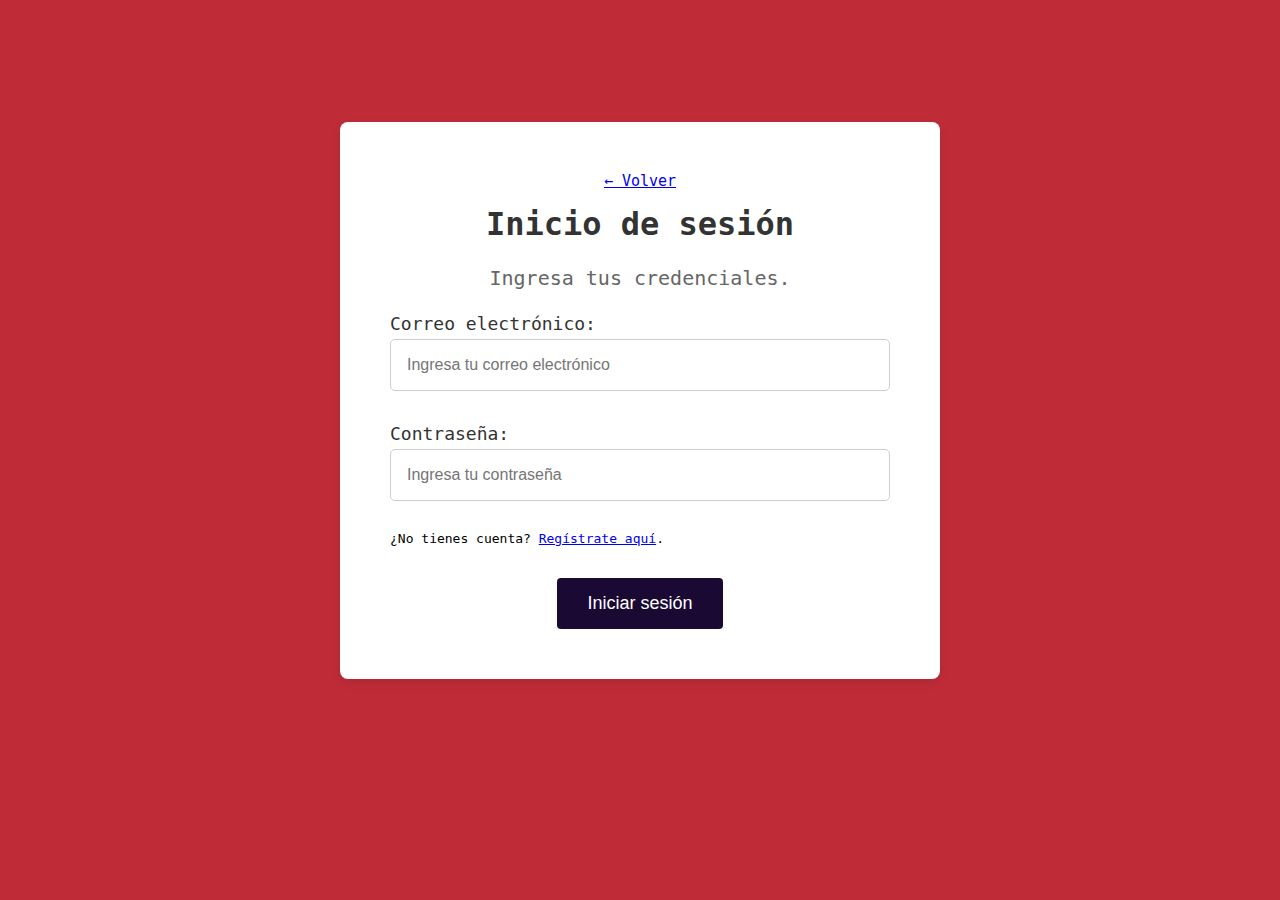
<file: login.html>
<!DOCTYPE html>
<html lang="en">
<head>
    <meta charset="UTF-8">
    <meta name="viewport" content="width=device-width, initial-scale=1.0">
    <title>Ingresar</title>
    <!-- Enlace a Font Awesome para los iconos -->
    <link rel="stylesheet" href="https://cdnjs.cloudflare.com/ajax/libs/font-awesome/5.15.4/css/all.min.css">
    <link rel="stylesheet" href="styles/login.css">
</head>
<body>   
    <div class="contenedor active" id="contenedor">       
        <div id="background"></div>
        <div class="container">
            <div class="registration">
                <a href="index.html" class="back-button">← Volver</a>
                <br><br>
                <h2 class="title">Inicio de sesión</h2>
                <p class="description">Ingresa tus credenciales.</p>
                <!-- Campo de correo electrónico -->
                <div class="form-group">
                    <div class="label-container">
                        <label for="email">Correo electrónico:</label>
                    </div>
                    <input type="email" id="email" placeholder="Ingresa tu correo electrónico">
                    <span id="emailError" class="error-message" style="display: none; color: red;">Ingrese un correo electrónico válido.</span>
                </div>
                <div class="form-group">
                    <div class="label-container">
                        <label for="password">Contraseña:</label>
                    </div>
                    <div class="password-container">
                        <input type="password" id="password" placeholder="Ingresa tu contraseña">
                    </div>
                    <span id="passwordError" class="error-message" style="display: none; color: red;">La contraseña debe tener al menos 8 caracteres.</span>
                    <br><br>
                    <p class="register-link">¿No tienes cuenta? <a href="signin.html">Regístrate aquí</a>.</p>    
                </div>              
                <button class="btn-register" onclick="validarFormulario()">Iniciar sesión</button>
            </div>
        </div>
    </div>
    <script src="scripts/login.js"></script>
</body>
</html>
</file>
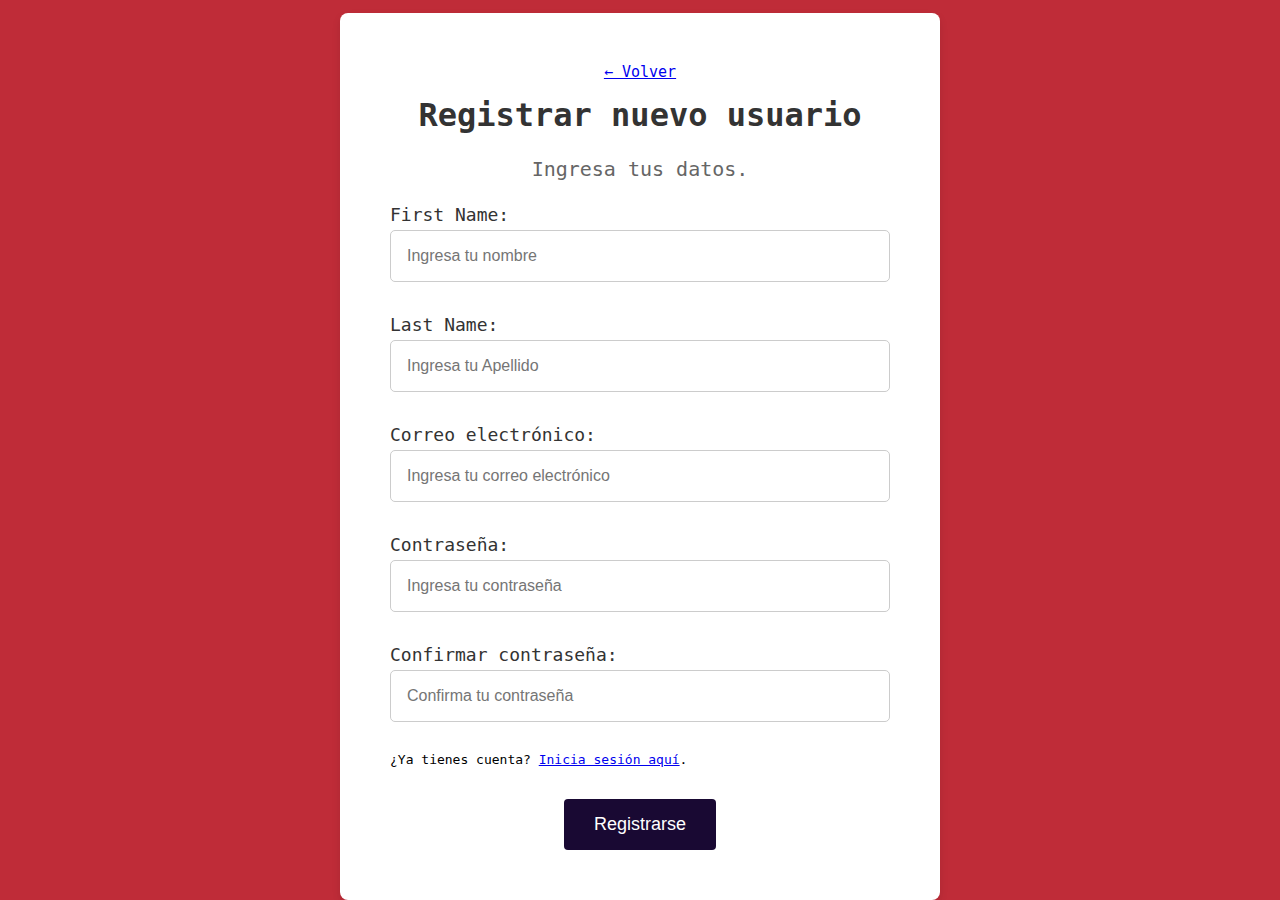
<file: signin.html>
<!DOCTYPE html>
<html lang="en">
<head>
    <meta charset="UTF-8">
    <meta name="viewport" content="width=device-width, initial-scale=1.0">
    <title>Registrarse</title>
    <!-- Enlace a Font Awesome para los iconos -->
    <link rel="stylesheet" href="https://cdnjs.cloudflare.com/ajax/libs/font-awesome/5.15.4/css/all.min.css">
    <link rel="stylesheet" href="styles/signin.css">
</head>
<body>   
    <div class="contenedor active" id="contenedor">       
        <div id="background"></div>
        <div class="container">
            <div class="registration">
                <a href="index.html" class="back-button">← Volver</a>
                <br><br>
                <h2 class="title">Registrar nuevo usuario</h2>
                <p class="description">Ingresa tus datos.</p>
                <!-- Campo de datos personales -->
                <div class="form-group">
                    <div class="label-container">
                         <label for="datos">First Name:</label>
                    </div>
                    <input type="datos" id="datos" placeholder="Ingresa tu nombre">
                </div>
                <div class="form-group">
                    <div class="label-container">
                         <label for="datos">Last Name:</label>
                    </div>
                    <input type="datos" id="datos" placeholder="Ingresa tu Apellido">
                </div>
                <!-- Campo de correo electrónico -->
                <div class="form-group">
                    <div class="label-container">
                        <label for="email">Correo electrónico:</label>
                    </div>
                    <input type="email" id="email" placeholder="Ingresa tu correo electrónico">
                    <span id="emailError" class="error-message" style="display: none; color: red;">Ingrese un correo electrónico válido.</span>
                </div>
                 <!-- Campo de correo contraseña -->
                <div class="form-group">
                    <div class="label-container">
                        <label for="password">Contraseña:</label>
                    </div>
                    <div class="password-container">
                        <input type="password" id="password" placeholder="Ingresa tu contraseña">
                    </div>
                </div>      
                <div class="form-group">
                    <div class="label-container">
                        <label for="confirmPassword">Confirmar contraseña:</label>
                    </div>
                    <div class="password-container">
                        <input type="password" id="confirmPassword" name="confirmPassword" placeholder="Confirma tu contraseña" onkeyup="verificarContrasena()">
                    </div> 
                    <br><br>
                    <p class="register-link">¿Ya tienes cuenta? <a href="login.html">Inicia sesión aquí</a>.</p>  
                </div>        
                <button class="btn-register" onclick="validarFormulario()">Registrarse</button>
            </div>
        </div>
    </div>
    <script src="scripts/signin.js"></script>
</body>
</html>
</file>
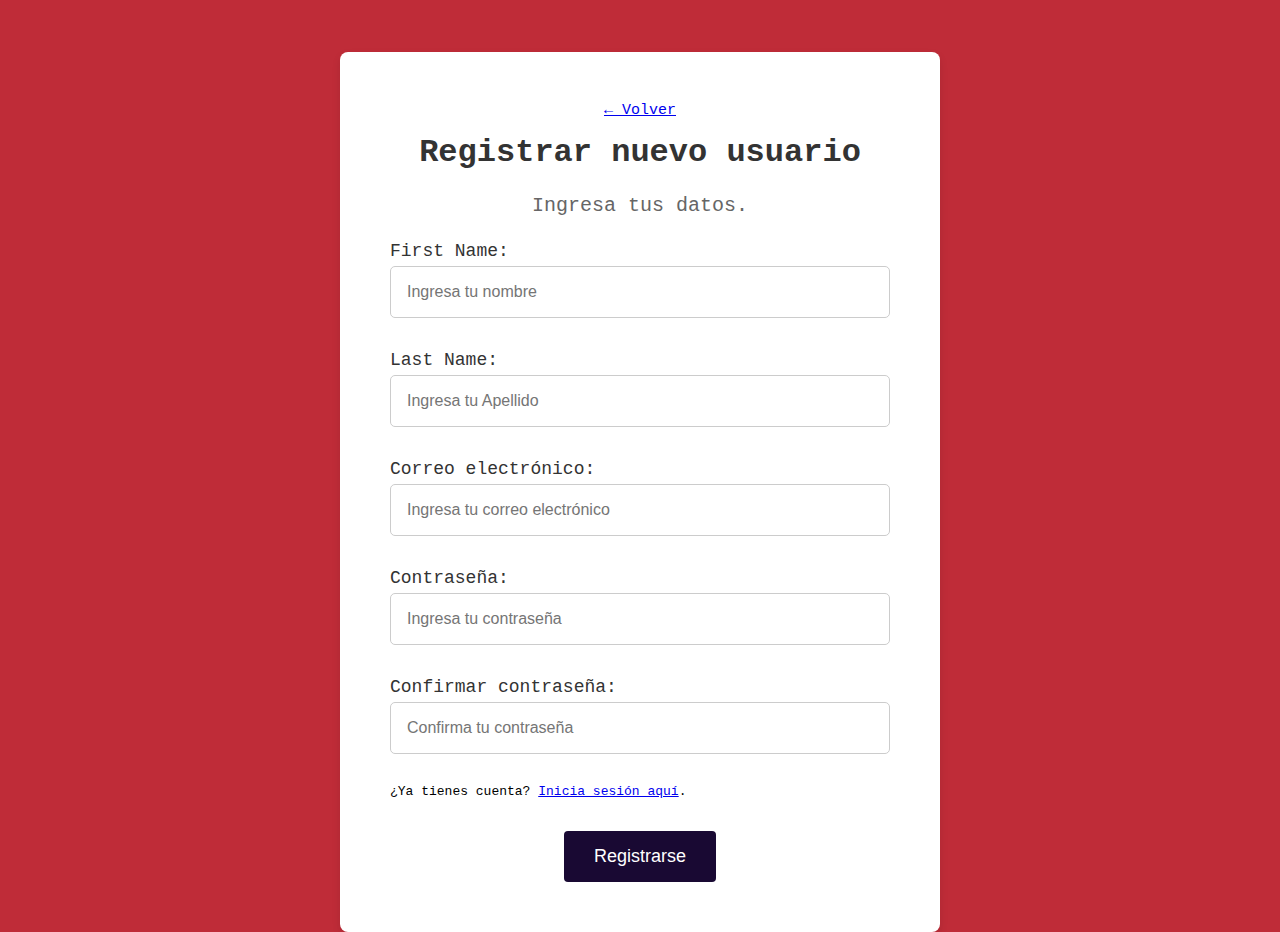
<file: src/signin.html>
<!DOCTYPE html>
<html lang="en">
<head>
    <meta charset="UTF-8">
    <meta name="viewport" content="width=device-width, initial-scale=1.0">
    <title>Registrarse</title>
    <link rel="icon" href="assets/logo-getwork.jpeg" type="image/x-icon">
    <link rel="stylesheet" href="https://cdnjs.cloudflare.com/ajax/libs/font-awesome/5.15.4/css/all.min.css">
    <link rel="stylesheet" href="styles/signin.css">
</head>
<body>   
    <div class="contenedor-active" id="contenedor">       
        <div id="background"></div>
        <div class="container">
            <div class="registration">
                <a href="index.html" class="back-button">← Volver</a>
                <br><br>
                <h2 class="title">Registrar nuevo usuario</h2>
                <p class="description">Ingresa tus datos.</p>
                <!-- Campo de datos personales -->
                <div class="form-group">
                    <div class="label-container">
                        <label for="datos">First Name:</label>
                    </div>
                    <input type="datos" id="datos" placeholder="Ingresa tu nombre">
                </div>
                <div class="form-group">
                    <div class="label-container">
                        <label for="datos">Last Name:</label>
                    </div>
                    <input type="datos" id="datos" placeholder="Ingresa tu Apellido">
                </div>
                <!-- Campo de correo electrónico -->
                <div class="form-group">
                    <div class="label-container">
                        <label for="email">Correo electrónico:</label>
                    </div>
                    <input type="email" id="email" placeholder="Ingresa tu correo electrónico">
                    <span id="emailError" class="error-message" style="display: none; color: red;">Ingrese un correo electrónico válido.</span>
                </div>
                <div class="form-group">
                    <div class="label-container">
                        <label for="password">Contraseña:</label>
                    </div>
                    <div class="password-container">
                        <input type="password" id="password" placeholder="Ingresa tu contraseña">
                    </div>
                </div>      
                <div class="form-group">
                    <div class="label-container">
                        <label for="confirmPassword">Confirmar contraseña:</label>
                    </div>
                    <div class="password-container">
                        <input type="password" id="confirmPassword" name="confirmPassword" placeholder="Confirma tu contraseña" onkeyup="verificarContrasena()">
                    </div> 
                    <br><br>
                    <p class="register-link">¿Ya tienes cuenta? <a href="login.html">Inicia sesión aquí</a>.</p>  
                </div>        
                <button class="btn-register" onclick="validarFormulario()">Registrarse</button>
            </div>
        </div>
    </div>
    <script src="scripts/signin.js"></script>
</body>
</html>
</file>
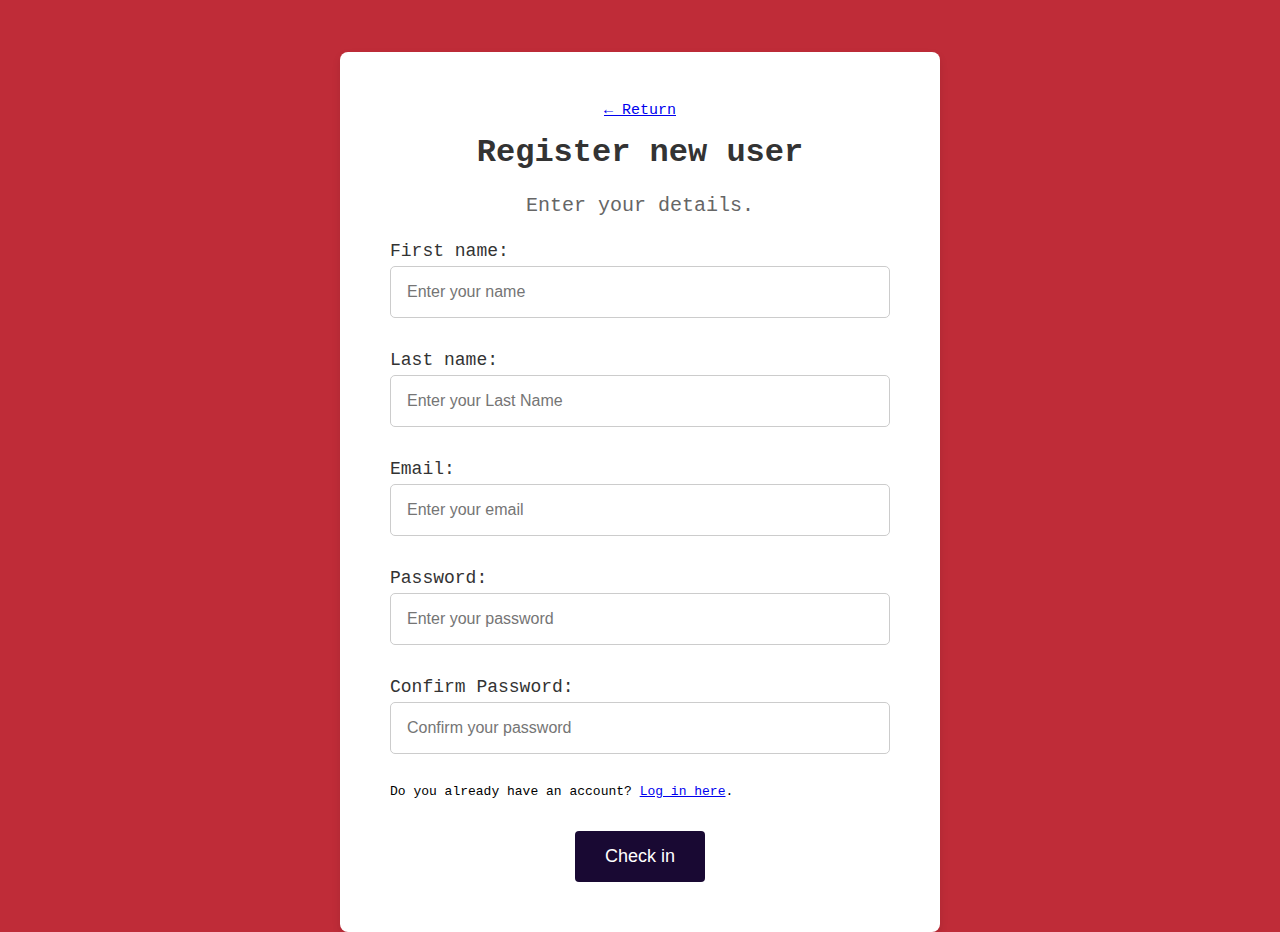
<file: src/signinEn.html>
<!DOCTYPE html>
<html lang="en">
<head>
    <meta charset="UTF-8">
    <meta name="viewport" content="width=device-width, initial-scale=1.0">
    <title>Registrarse</title>
    <link rel="icon" href="assets/logo-getwork.jpeg" type="image/x-icon">
    <link rel="stylesheet" href="https://cdnjs.cloudflare.com/ajax/libs/font-awesome/5.15.4/css/all.min.css">
    <link rel="stylesheet" href="styles/signin.css">
</head>
<body>   
    <div class="contenedor-active" id="contenedor">       
        <div id="background"></div>
        <div class="container">
            <div class="registration">
                <a href="indexEn.html" class="back-button">← Return</a>
                <br><br>
                <h2 class="title">Register new user</h2>
                <p class="description">Enter your details.</p>
                <!-- Campo de datos personales -->
                <div class="form-group">
                    <div class="label-container">
                        <label for="datos">First name:</label>
                    </div>
                    <input type="datos" id="datos" placeholder="Enter your name">
                </div>
                <div class="form-group">
                    <div class="label-container">
                        <label for="datos">Last name:</label>
                    </div>
                    <input type="datos" id="datos" placeholder="Enter your Last Name">
                </div>
                <!-- Campo de correo electrónico -->
                <div class="form-group">
                    <div class="label-container">
                        <label for="email">Email:</label>
                    </div>
                    <input type="email" id="email" placeholder="Enter your email">
                    <span id="emailError" class="error-message" style="display: none; color: red;">Enter a valid email address.</span>
                </div>
                <div class="form-group">
                    <div class="label-container">
                        <label for="password">Password:</label>
                    </div>
                    <div class="password-container">
                        <input type="password" id="password" placeholder="Enter your password">
                    </div>
                </div>      
                <div class="form-group">
                    <div class="label-container">
                        <label for="confirmPassword">Confirm Password:</label>
                    </div>
                    <div class="password-container">
                        <input type="password" id="confirmPassword" name="confirmPassword" placeholder="Confirm your password" onkeyup="verificarContrasena()">
                    </div> 
                    <br><br>
                    <p class="register-link">Do you already have an account? <a href="loginEn.html">Log in here</a>.</p>  
                </div>        
                <button class="btn-register" onclick="validarFormulario()">Check in</button>
            </div>
        </div>
    </div>
    <script src="scripts/signin.js"></script>
</body>
</html>
</file>
<file: styles/login.css>
* {
    padding: 0;
    margin: 0;
    box-sizing: border-box;
}

body {
    font-family: monospace;
    margin: 0;
    padding: 0;
    background-color: #BF2C38;
}

.container {
    display: flex;
    justify-content: center;
    align-items: center;
    height: 100vh;
}

.registration {
    background-color: #ffffff;
    box-shadow: 0 4px 8px rgba(0, 0, 0, 0.1);
    padding: 50px;
    border-radius: 8px;
    text-align: center;
    margin-bottom: 100px;
    max-width: 600px;
    width: 90%;
}
.back-button{
    font-size: 15px;
}

.registration .title {
    font-size: 32px;
    margin-bottom: 20px;
    color: #333;
}

.registration .description {
    font-size: 20px;
    line-height: 1.5;
    color: #666;
    margin-bottom: 20px;
}

.registration .form-group {
    margin-bottom: 32px;
    position: relative;
    text-align: left;
}

.registration .form-group label {
    font-size: 18px;
    color: #333;
    text-align: left;
}

.label-container {
    text-align: left;
    margin-bottom: 5px;
}

.registration input[type="email"],
.registration input[type="password"] {
    width: 100%;
    padding: 16px;
    border: 1px solid #ccc;
    border-radius: 5px;
    font-size: 16px;
}

.error-message {
    position: absolute;
    top: 100%;
    left: 0;
    color: red;
    display: none;
    font-size: 14px;
    margin-top: 4px;
}

.registration .btn-register {
    background-color: #190933;
    color: #fff;
    font-size: 18px;
    border: none;
    border-radius: 4px;
    padding: 15px 30px;
    cursor: pointer;
    transition: background-color 0.3s ease, transform 0.3s ease;
}

.registration .btn-register:hover {
    background-color: #111;
    transform: scale(1.1);
}



@media screen and (max-width: 768px) {
    .registration {
        padding: 30px;
    }

    .registration .title {
        font-size: 28px;
    }

    .registration .description {
        font-size: 18px;
    }

    .registration input[type="email"],
    .registration input[type="password"] {
        font-size: 14px;
    }

    .registration .btn-register {
        font-size: 16px;
        padding: 10px 20px;
    }
}
</file>
<file: styles/signin.css>
@import url('https://fonts.googleapis.com/css2?family=Anonymous+Pro:ital,wght@0,400;0,700;1,400;1,700&family=M+PLUS+Rounded+1c:wght@300;500&family=Maven+Pro:wght@600&display=swap');
:root{
    --primary-red: #BF2C38;
    --primary-white: #F2F2F2;
    --primary-lightblue: #D0E6FE; 
    --gray-1:#A6A6A6;
    --gray-2:#595959;
    --black:#0D0D0D;
    --font: "Anonymous Pro", monospace;
    --heading-1-size: 2.5rem;
    --heading-2-size: 2rem; 
    --heading-3-size: 1.5rem;
    --heading-4-size: 1.125rem;
    --paragraph-size: 1rem;   
    --small-text-size: 0.875rem;
}

* {
    padding: 0;
    margin: 0;
    box-sizing: border-box;
}

body {
    font-family: monospace;
    margin: 0;
    padding: 0;
    background-color: #BF2C38;
}

.container {
    display: flex;
    justify-content: center;
    align-items: center;
    height: 100vh;
}

.registration {
    background-color: #ffffff;
    box-shadow: 0 4px 8px rgba(0, 0, 0, 0.1);
    padding: 50px;
    border-radius: 8px;
    text-align: center;
    margin-top: auto;
    max-width: 600px;
    width: 90%;
}
.back-button{
    font-size: 15px;
}

.registration .title {
    font-size: 32px;
    margin-bottom: 20px;
    color: #333;
}

.registration .description {
    font-size: 20px;
    line-height: 1.5;
    color: #666;
    margin-bottom: 20px;
}

.registration .form-group {
    margin-bottom: 32px;
    position: relative;
    text-align: left;
}

.registration .form-group label {
    font-size: 18px;
    color: #333;
    text-align: left;
}

.label-container {
    text-align: left;
    margin-bottom: 5px;
}

.registration input[type="email"],
.registration input[type="datos"],
.registration input[type="password"], 
.registration input[type="confirmPassword"] {
    width: 100%;
    padding: 16px;
    border: 1px solid #ccc;
    border-radius: 5px;
    font-size: 16px;
}

.error-message {
    position: absolute;
    top: 100%;
    left: 0;
    color: red;
    display: none;
    font-size: 14px;
    margin-top: 4px;
}

.registration .btn-register {
    background-color: #190933;
    color: #fff;
    font-size: 18px;
    border: none;
    border-radius: 4px;
    padding: 15px 30px;
    cursor: pointer;
    transition: background-color 0.3s ease, transform 0.3s ease;
}

.registration .btn-register:hover {
    background-color: #111;
    transform: scale(1.1);
}



@media screen and (max-width: 768px) {
    .registration {
        padding: 30px;
    }

    .registration .title {
        font-size: 28px;
    }

    .registration .description {
        font-size: 18px;
    }

    .registration input[type="email"],
    .registration input[type="datos"],
    .registration input[type="password"],
    .registration input[type="confirmPassword"] {
        font-size: 14px;
    }

    .registration .btn-register {
        font-size: 16px;
        padding: 10px 20px;
    }
}
</file>
<file: src/styles/signin.css>
@import url('https://fonts.googleapis.com/css2?family=Anonymous+Pro:ital,wght@0,400;0,700;1,400;1,700&family=M+PLUS+Rounded+1c:wght@300;500&family=Maven+Pro:wght@600&display=swap');
:root{
    --primary-red: #BF2C38;
    --primary-white: #F2F2F2;
    --primary-lightblue: #D0E6FE; 
    --gray-1:#A6A6A6;
    --gray-2:#595959;
    --black:#0D0D0D;
    --font: "Anonymous Pro", monospace;
    --heading-1-size: 2.5rem;
    --heading-2-size: 2rem; 
    --heading-3-size: 1.5rem;
    --heading-4-size: 1.125rem;
    --paragraph-size: 1rem;   
    --small-text-size: 0.875rem;
}

* {
    padding: 0;
    margin: 0;
    box-sizing: border-box;
}

body {
    font-family: monospace;
    margin: 0;
    padding: 0;
    background-color: #BF2C38;
}

.container {
    display: flex;
    justify-content: center;
    align-items: center;
    height: 100vh;
    margin-top: 2.5%;
}

.registration {
    background-color: #ffffff;
    box-shadow: 0 4px 8px rgba(0, 0, 0, 0.1);
    padding: 50px;
    border-radius: 8px;
    text-align: center;
    margin-top: auto;
    max-width: 600px;
    width: 90%;
}
.back-button{
    font-size: 15px;
}

.registration .title {
    font-size: 32px;
    margin-bottom: 20px;
    color: #333;
}

.registration .description {
    font-size: 20px;
    line-height: 1.5;
    color: #666;
    margin-bottom: 20px;
}

.registration .form-group {
    margin-bottom: 32px;
    position: relative;
    text-align: left;
}

.registration .form-group label {
    font-size: 18px;
    color: #333;
    text-align: left;
}

.label-container {
    text-align: left;
    margin-bottom: 5px;
}

.registration input[type="email"],
.registration input[type="datos"],
.registration input[type="password"], 
.registration input[type="confirmPassword"] {
    width: 100%;
    padding: 16px;
    border: 1px solid #ccc;
    border-radius: 5px;
    font-size: 16px;
}

.error-message {
    position: absolute;
    top: 100%;
    left: 0;
    color: red;
    display: none;
    font-size: 14px;
    margin-top: 4px;
}

.registration .btn-register {
    background-color: #190933;
    color: #fff;
    font-size: 18px;
    border: none;
    border-radius: 4px;
    padding: 15px 30px;
    cursor: pointer;
    transition: background-color 0.3s ease, transform 0.3s ease;
}

.registration .btn-register:hover {
    background-color: #111;
    transform: scale(1.1);
}



@media screen and (max-width: 768px) {
    .registration {
        padding: 30px;
    }

    .registration .title {
        font-size: 28px;
    }

    .registration .description {
        font-size: 18px;
    }

    .registration input[type="email"],
    .registration input[type="datos"],
    .registration input[type="password"],
    .registration input[type="confirmPassword"] {
        font-size: 14px;
    }

    .registration .btn-register {
        font-size: 16px;
        padding: 10px 20px;
    }
}
</file>
